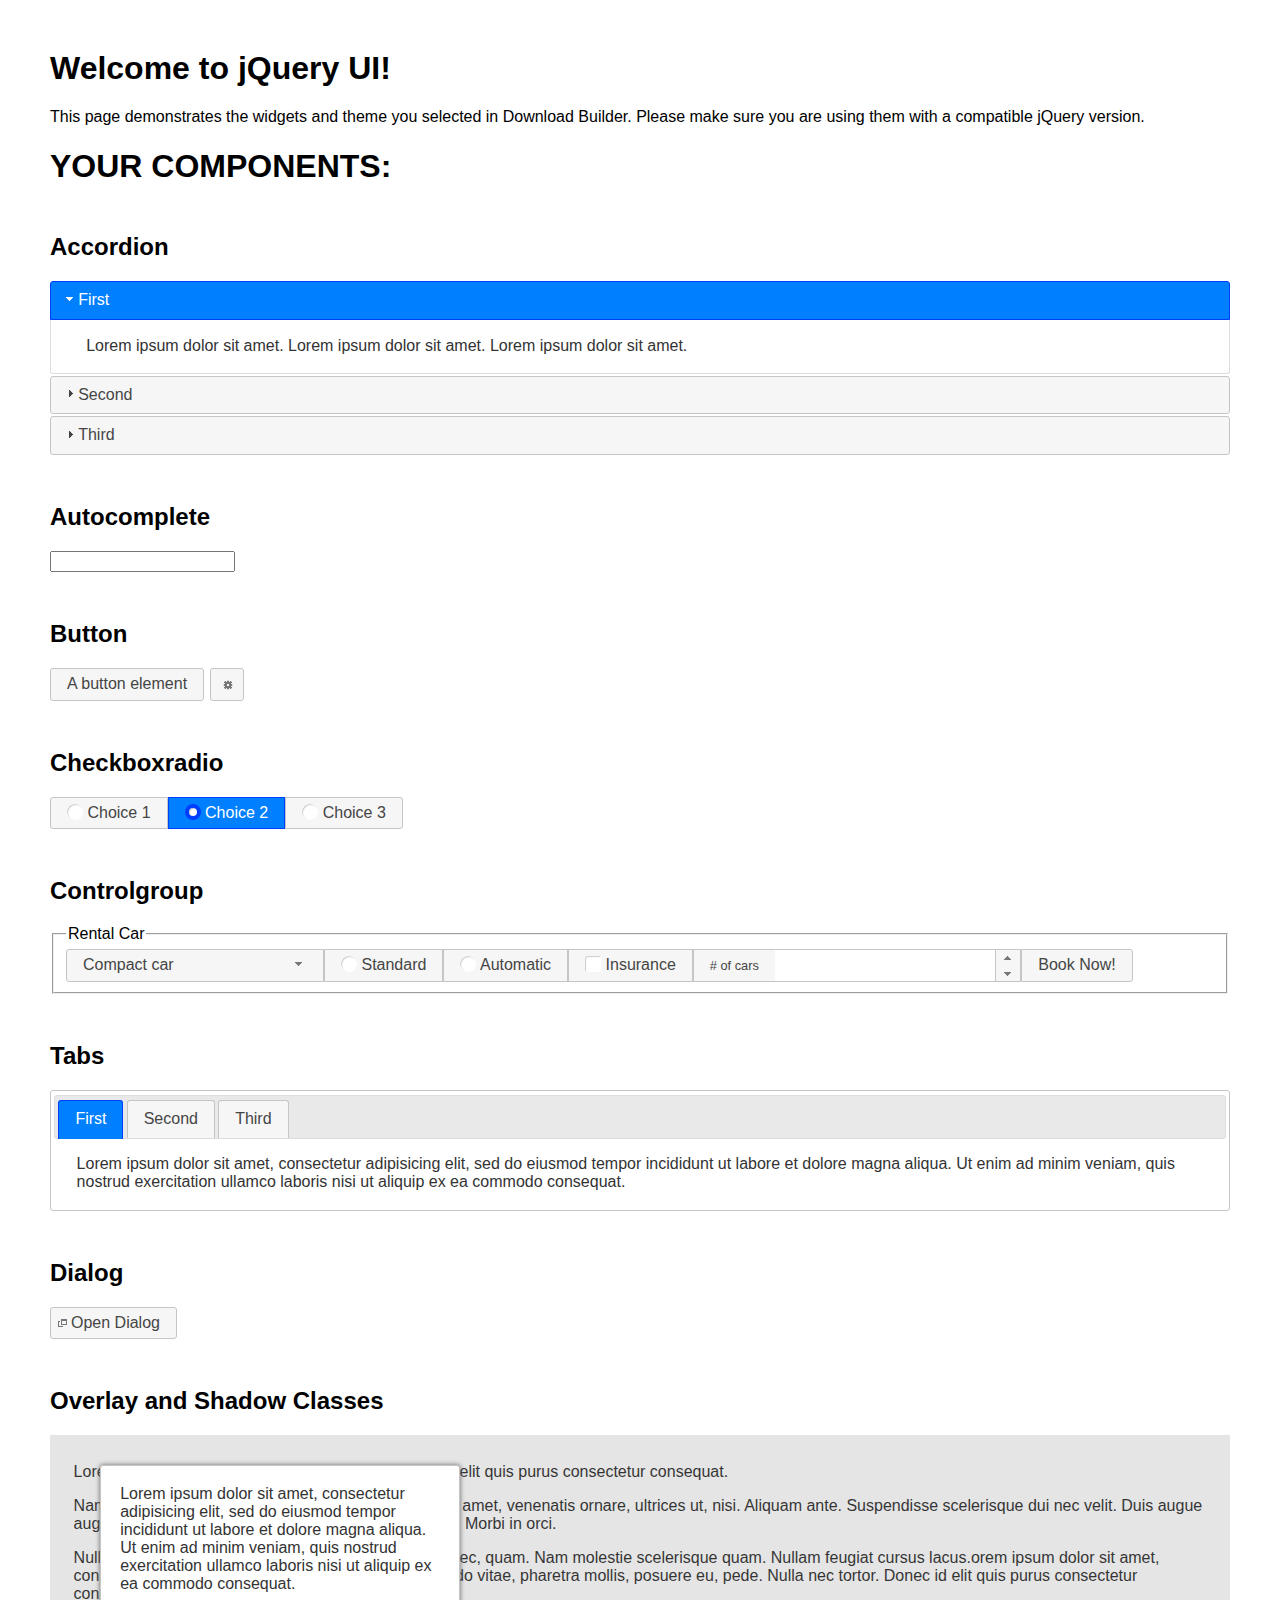
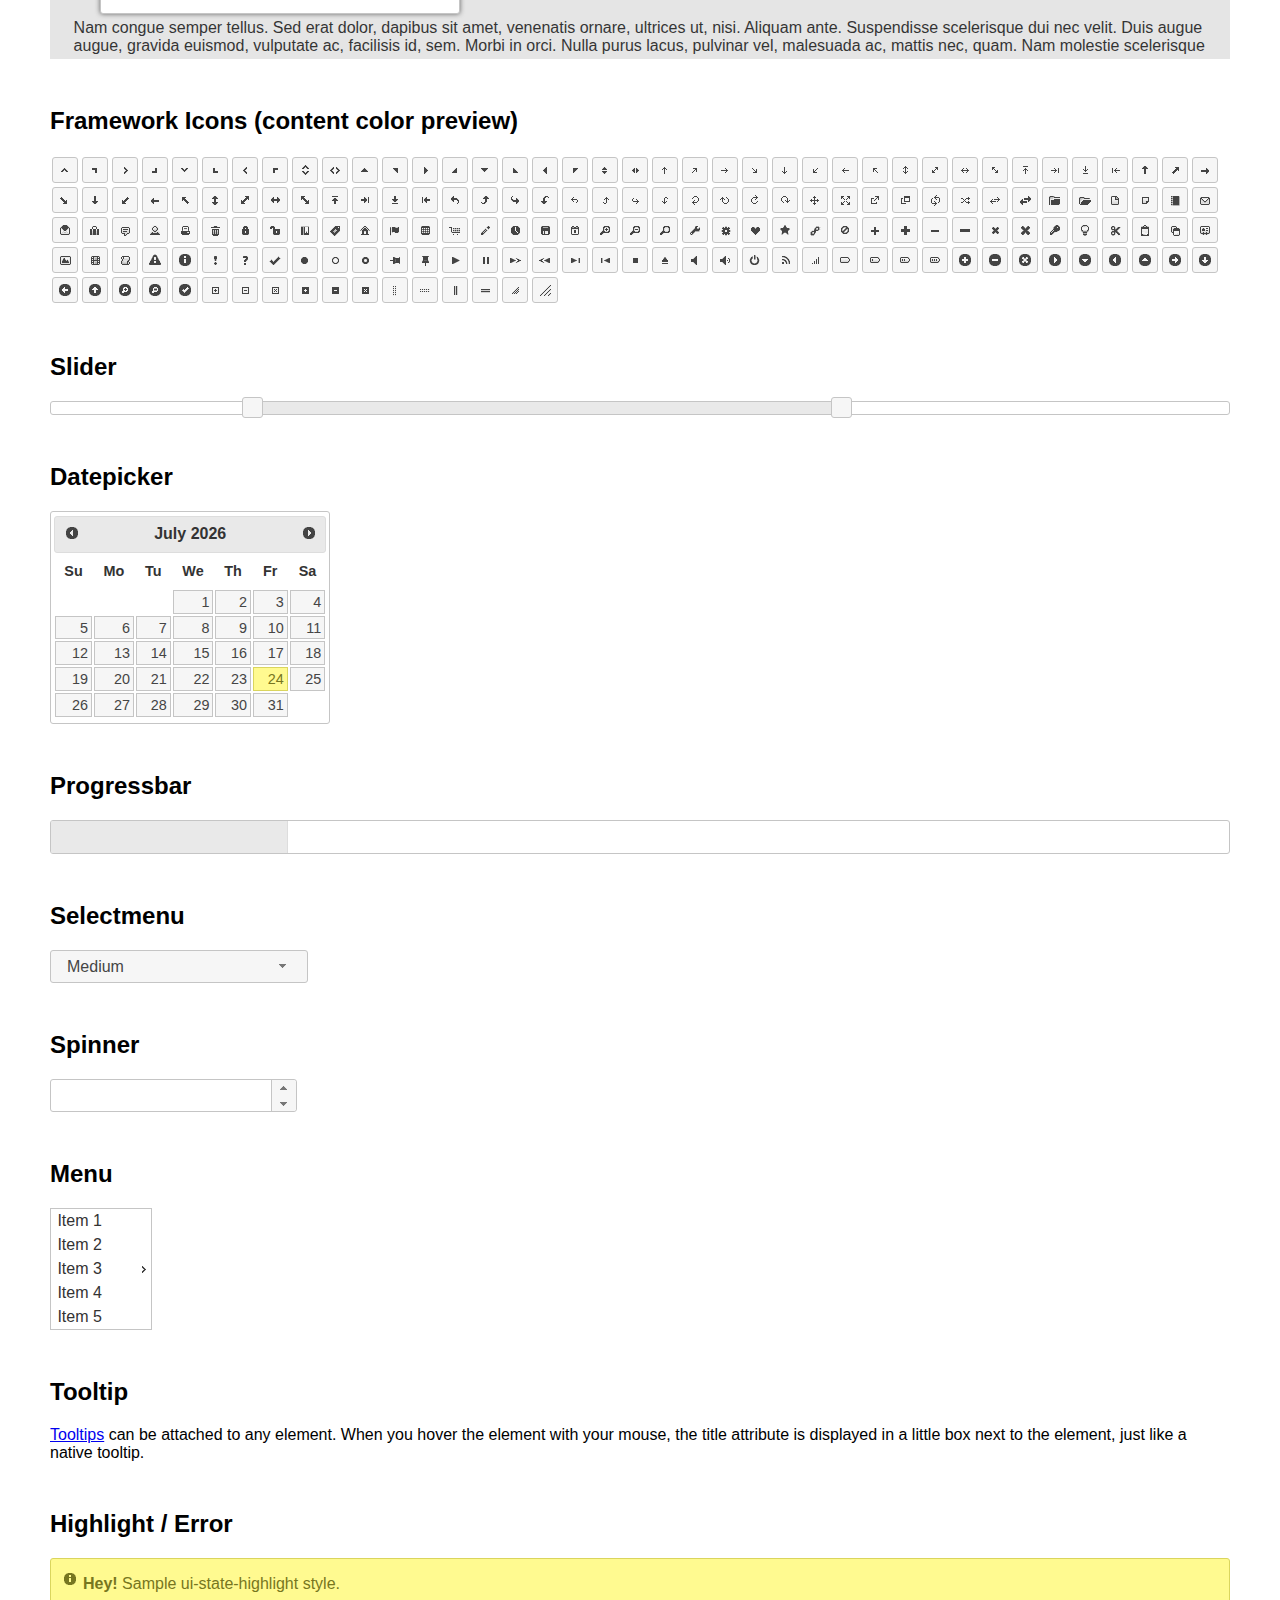
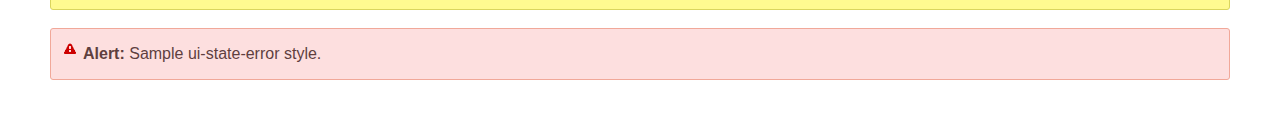
<file: static/js/jquery/jquery-ui-1.12.1.custom/index.html>
<!doctype html>
<html lang="us">
<head>
	<meta charset="utf-8">
	<title>jQuery UI Example Page</title>
	<link href="jquery-ui.css" rel="stylesheet">
	<style>
	body{
		font-family: "Trebuchet MS", sans-serif;
		margin: 50px;
	}
	.demoHeaders {
		margin-top: 2em;
	}
	#dialog-link {
		padding: .4em 1em .4em 20px;
		text-decoration: none;
		position: relative;
	}
	#dialog-link span.ui-icon {
		margin: 0 5px 0 0;
		position: absolute;
		left: .2em;
		top: 50%;
		margin-top: -8px;
	}
	#icons {
		margin: 0;
		padding: 0;
	}
	#icons li {
		margin: 2px;
		position: relative;
		padding: 4px 0;
		cursor: pointer;
		float: left;
		list-style: none;
	}
	#icons span.ui-icon {
		float: left;
		margin: 0 4px;
	}
	.fakewindowcontain .ui-widget-overlay {
		position: absolute;
	}
	select {
		width: 200px;
	}
	</style>
</head>
<body>

<h1>Welcome to jQuery UI!</h1>

<div class="ui-widget">
	<p>This page demonstrates the widgets and theme you selected in Download Builder. Please make sure you are using them with a compatible jQuery version.</p>
</div>

<h1>YOUR COMPONENTS:</h1>


<!-- Accordion -->
<h2 class="demoHeaders">Accordion</h2>
<div id="accordion">
	<h3>First</h3>
	<div>Lorem ipsum dolor sit amet. Lorem ipsum dolor sit amet. Lorem ipsum dolor sit amet.</div>
	<h3>Second</h3>
	<div>Phasellus mattis tincidunt nibh.</div>
	<h3>Third</h3>
	<div>Nam dui erat, auctor a, dignissim quis.</div>
</div>



<!-- Autocomplete -->
<h2 class="demoHeaders">Autocomplete</h2>
<div>
	<input id="autocomplete" title="type &quot;a&quot;">
</div>



<!-- Button -->
<h2 class="demoHeaders">Button</h2>
<button id="button">A button element</button>
<button id="button-icon">An icon-only button</button>



<!-- Checkboxradio -->
<h2 class="demoHeaders">Checkboxradio</h2>
<form style="margin-top: 1em;">
	<div id="radioset">
		<input type="radio" id="radio1" name="radio"><label for="radio1">Choice 1</label>
		<input type="radio" id="radio2" name="radio" checked="checked"><label for="radio2">Choice 2</label>
		<input type="radio" id="radio3" name="radio"><label for="radio3">Choice 3</label>
	</div>
</form>



<!-- Controlgroup -->
<h2 class="demoHeaders">Controlgroup</h2>
<fieldset>
	<legend>Rental Car</legend>
	<div id="controlgroup">
		<select id="car-type">
			<option>Compact car</option>
			<option>Midsize car</option>
			<option>Full size car</option>
			<option>SUV</option>
			<option>Luxury</option>
			<option>Truck</option>
			<option>Van</option>
		</select>
		<label for="transmission-standard">Standard</label>
		<input type="radio" name="transmission" id="transmission-standard">
		<label for="transmission-automatic">Automatic</label>
		<input type="radio" name="transmission" id="transmission-automatic">
		<label for="insurance">Insurance</label>
		<input type="checkbox" name="insurance" id="insurance">
		<label for="horizontal-spinner" class="ui-controlgroup-label"># of cars</label>
		<input id="horizontal-spinner" class="ui-spinner-input">
		<button>Book Now!</button>
	</div>
</fieldset>



<!-- Tabs -->
<h2 class="demoHeaders">Tabs</h2>
<div id="tabs">
	<ul>
		<li><a href="#tabs-1">First</a></li>
		<li><a href="#tabs-2">Second</a></li>
		<li><a href="#tabs-3">Third</a></li>
	</ul>
	<div id="tabs-1">Lorem ipsum dolor sit amet, consectetur adipisicing elit, sed do eiusmod tempor incididunt ut labore et dolore magna aliqua. Ut enim ad minim veniam, quis nostrud exercitation ullamco laboris nisi ut aliquip ex ea commodo consequat.</div>
	<div id="tabs-2">Phasellus mattis tincidunt nibh. Cras orci urna, blandit id, pretium vel, aliquet ornare, felis. Maecenas scelerisque sem non nisl. Fusce sed lorem in enim dictum bibendum.</div>
	<div id="tabs-3">Nam dui erat, auctor a, dignissim quis, sollicitudin eu, felis. Pellentesque nisi urna, interdum eget, sagittis et, consequat vestibulum, lacus. Mauris porttitor ullamcorper augue.</div>
</div>



<h2 class="demoHeaders">Dialog</h2>
<p>
	<button id="dialog-link" class="ui-button ui-corner-all ui-widget">
		<span class="ui-icon ui-icon-newwin"></span>Open Dialog
	</button>
</p>

<h2 class="demoHeaders">Overlay and Shadow Classes</h2>
<div style="position: relative; width: 96%; height: 200px; padding:1% 2%; overflow:hidden;" class="fakewindowcontain">
	<p>Lorem ipsum dolor sit amet,  Nulla nec tortor. Donec id elit quis purus consectetur consequat. </p><p>Nam congue semper tellus. Sed erat dolor, dapibus sit amet, venenatis ornare, ultrices ut, nisi. Aliquam ante. Suspendisse scelerisque dui nec velit. Duis augue augue, gravida euismod, vulputate ac, facilisis id, sem. Morbi in orci. </p><p>Nulla purus lacus, pulvinar vel, malesuada ac, mattis nec, quam. Nam molestie scelerisque quam. Nullam feugiat cursus lacus.orem ipsum dolor sit amet, consectetur adipiscing elit. Donec libero risus, commodo vitae, pharetra mollis, posuere eu, pede. Nulla nec tortor. Donec id elit quis purus consectetur consequat. </p><p>Nam congue semper tellus. Sed erat dolor, dapibus sit amet, venenatis ornare, ultrices ut, nisi. Aliquam ante. Suspendisse scelerisque dui nec velit. Duis augue augue, gravida euismod, vulputate ac, facilisis id, sem. Morbi in orci. Nulla purus lacus, pulvinar vel, malesuada ac, mattis nec, quam. Nam molestie scelerisque quam. </p><p>Nullam feugiat cursus lacus.orem ipsum dolor sit amet, consectetur adipiscing elit. Donec libero risus, commodo vitae, pharetra mollis, posuere eu, pede. Nulla nec tortor. Donec id elit quis purus consectetur consequat. Nam congue semper tellus. Sed erat dolor, dapibus sit amet, venenatis ornare, ultrices ut, nisi. Aliquam ante. </p><p>Suspendisse scelerisque dui nec velit. Duis augue augue, gravida euismod, vulputate ac, facilisis id, sem. Morbi in orci. Nulla purus lacus, pulvinar vel, malesuada ac, mattis nec, quam. Nam molestie scelerisque quam. Nullam feugiat cursus lacus.orem ipsum dolor sit amet, consectetur adipiscing elit. Donec libero risus, commodo vitae, pharetra mollis, posuere eu, pede. Nulla nec tortor. Donec id elit quis purus consectetur consequat. Nam congue semper tellus. Sed erat dolor, dapibus sit amet, venenatis ornare, ultrices ut, nisi. </p>

	<!-- ui-dialog -->
	<div class="ui-widget-overlay ui-front"></div>
	<div style="position: absolute; width: 320px; left: 50px; top: 30px; padding: 1.2em" class="ui-widget ui-front ui-widget-content ui-corner-all ui-widget-shadow">
		Lorem ipsum dolor sit amet, consectetur adipisicing elit, sed do eiusmod tempor incididunt ut labore et dolore magna aliqua. Ut enim ad minim veniam, quis nostrud exercitation ullamco laboris nisi ut aliquip ex ea commodo consequat.
	</div>

</div>

<!-- ui-dialog -->
<div id="dialog" title="Dialog Title">
	<p>Lorem ipsum dolor sit amet, consectetur adipisicing elit, sed do eiusmod tempor incididunt ut labore et dolore magna aliqua. Ut enim ad minim veniam, quis nostrud exercitation ullamco laboris nisi ut aliquip ex ea commodo consequat.</p>
</div>



<h2 class="demoHeaders">Framework Icons (content color preview)</h2>
<ul id="icons" class="ui-widget ui-helper-clearfix">
	<li class="ui-state-default ui-corner-all" title=".ui-icon-caret-1-n"><span class="ui-icon ui-icon-caret-1-n"></span></li>
	<li class="ui-state-default ui-corner-all" title=".ui-icon-caret-1-ne"><span class="ui-icon ui-icon-caret-1-ne"></span></li>
	<li class="ui-state-default ui-corner-all" title=".ui-icon-caret-1-e"><span class="ui-icon ui-icon-caret-1-e"></span></li>
	<li class="ui-state-default ui-corner-all" title=".ui-icon-caret-1-se"><span class="ui-icon ui-icon-caret-1-se"></span></li>
	<li class="ui-state-default ui-corner-all" title=".ui-icon-caret-1-s"><span class="ui-icon ui-icon-caret-1-s"></span></li>
	<li class="ui-state-default ui-corner-all" title=".ui-icon-caret-1-sw"><span class="ui-icon ui-icon-caret-1-sw"></span></li>
	<li class="ui-state-default ui-corner-all" title=".ui-icon-caret-1-w"><span class="ui-icon ui-icon-caret-1-w"></span></li>
	<li class="ui-state-default ui-corner-all" title=".ui-icon-caret-1-nw"><span class="ui-icon ui-icon-caret-1-nw"></span></li>
	<li class="ui-state-default ui-corner-all" title=".ui-icon-caret-2-n-s"><span class="ui-icon ui-icon-caret-2-n-s"></span></li>
	<li class="ui-state-default ui-corner-all" title=".ui-icon-caret-2-e-w"><span class="ui-icon ui-icon-caret-2-e-w"></span></li>
	<li class="ui-state-default ui-corner-all" title=".ui-icon-triangle-1-n"><span class="ui-icon ui-icon-triangle-1-n"></span></li>
	<li class="ui-state-default ui-corner-all" title=".ui-icon-triangle-1-ne"><span class="ui-icon ui-icon-triangle-1-ne"></span></li>
	<li class="ui-state-default ui-corner-all" title=".ui-icon-triangle-1-e"><span class="ui-icon ui-icon-triangle-1-e"></span></li>
	<li class="ui-state-default ui-corner-all" title=".ui-icon-triangle-1-se"><span class="ui-icon ui-icon-triangle-1-se"></span></li>
	<li class="ui-state-default ui-corner-all" title=".ui-icon-triangle-1-s"><span class="ui-icon ui-icon-triangle-1-s"></span></li>
	<li class="ui-state-default ui-corner-all" title=".ui-icon-triangle-1-sw"><span class="ui-icon ui-icon-triangle-1-sw"></span></li>
	<li class="ui-state-default ui-corner-all" title=".ui-icon-triangle-1-w"><span class="ui-icon ui-icon-triangle-1-w"></span></li>
	<li class="ui-state-default ui-corner-all" title=".ui-icon-triangle-1-nw"><span class="ui-icon ui-icon-triangle-1-nw"></span></li>
	<li class="ui-state-default ui-corner-all" title=".ui-icon-triangle-2-n-s"><span class="ui-icon ui-icon-triangle-2-n-s"></span></li>
	<li class="ui-state-default ui-corner-all" title=".ui-icon-triangle-2-e-w"><span class="ui-icon ui-icon-triangle-2-e-w"></span></li>
	<li class="ui-state-default ui-corner-all" title=".ui-icon-arrow-1-n"><span class="ui-icon ui-icon-arrow-1-n"></span></li>
	<li class="ui-state-default ui-corner-all" title=".ui-icon-arrow-1-ne"><span class="ui-icon ui-icon-arrow-1-ne"></span></li>
	<li class="ui-state-default ui-corner-all" title=".ui-icon-arrow-1-e"><span class="ui-icon ui-icon-arrow-1-e"></span></li>
	<li class="ui-state-default ui-corner-all" title=".ui-icon-arrow-1-se"><span class="ui-icon ui-icon-arrow-1-se"></span></li>
	<li class="ui-state-default ui-corner-all" title=".ui-icon-arrow-1-s"><span class="ui-icon ui-icon-arrow-1-s"></span></li>
	<li class="ui-state-default ui-corner-all" title=".ui-icon-arrow-1-sw"><span class="ui-icon ui-icon-arrow-1-sw"></span></li>
	<li class="ui-state-default ui-corner-all" title=".ui-icon-arrow-1-w"><span class="ui-icon ui-icon-arrow-1-w"></span></li>
	<li class="ui-state-default ui-corner-all" title=".ui-icon-arrow-1-nw"><span class="ui-icon ui-icon-arrow-1-nw"></span></li>
	<li class="ui-state-default ui-corner-all" title=".ui-icon-arrow-2-n-s"><span class="ui-icon ui-icon-arrow-2-n-s"></span></li>
	<li class="ui-state-default ui-corner-all" title=".ui-icon-arrow-2-ne-sw"><span class="ui-icon ui-icon-arrow-2-ne-sw"></span></li>
	<li class="ui-state-default ui-corner-all" title=".ui-icon-arrow-2-e-w"><span class="ui-icon ui-icon-arrow-2-e-w"></span></li>
	<li class="ui-state-default ui-corner-all" title=".ui-icon-arrow-2-se-nw"><span class="ui-icon ui-icon-arrow-2-se-nw"></span></li>
	<li class="ui-state-default ui-corner-all" title=".ui-icon-arrowstop-1-n"><span class="ui-icon ui-icon-arrowstop-1-n"></span></li>
	<li class="ui-state-default ui-corner-all" title=".ui-icon-arrowstop-1-e"><span class="ui-icon ui-icon-arrowstop-1-e"></span></li>
	<li class="ui-state-default ui-corner-all" title=".ui-icon-arrowstop-1-s"><span class="ui-icon ui-icon-arrowstop-1-s"></span></li>
	<li class="ui-state-default ui-corner-all" title=".ui-icon-arrowstop-1-w"><span class="ui-icon ui-icon-arrowstop-1-w"></span></li>
	<li class="ui-state-default ui-corner-all" title=".ui-icon-arrowthick-1-n"><span class="ui-icon ui-icon-arrowthick-1-n"></span></li>
	<li class="ui-state-default ui-corner-all" title=".ui-icon-arrowthick-1-ne"><span class="ui-icon ui-icon-arrowthick-1-ne"></span></li>
	<li class="ui-state-default ui-corner-all" title=".ui-icon-arrowthick-1-e"><span class="ui-icon ui-icon-arrowthick-1-e"></span></li>
	<li class="ui-state-default ui-corner-all" title=".ui-icon-arrowthick-1-se"><span class="ui-icon ui-icon-arrowthick-1-se"></span></li>
	<li class="ui-state-default ui-corner-all" title=".ui-icon-arrowthick-1-s"><span class="ui-icon ui-icon-arrowthick-1-s"></span></li>
	<li class="ui-state-default ui-corner-all" title=".ui-icon-arrowthick-1-sw"><span class="ui-icon ui-icon-arrowthick-1-sw"></span></li>
	<li class="ui-state-default ui-corner-all" title=".ui-icon-arrowthick-1-w"><span class="ui-icon ui-icon-arrowthick-1-w"></span></li>
	<li class="ui-state-default ui-corner-all" title=".ui-icon-arrowthick-1-nw"><span class="ui-icon ui-icon-arrowthick-1-nw"></span></li>
	<li class="ui-state-default ui-corner-all" title=".ui-icon-arrowthick-2-n-s"><span class="ui-icon ui-icon-arrowthick-2-n-s"></span></li>
	<li class="ui-state-default ui-corner-all" title=".ui-icon-arrowthick-2-ne-sw"><span class="ui-icon ui-icon-arrowthick-2-ne-sw"></span></li>
	<li class="ui-state-default ui-corner-all" title=".ui-icon-arrowthick-2-e-w"><span class="ui-icon ui-icon-arrowthick-2-e-w"></span></li>
	<li class="ui-state-default ui-corner-all" title=".ui-icon-arrowthick-2-se-nw"><span class="ui-icon ui-icon-arrowthick-2-se-nw"></span></li>
	<li class="ui-state-default ui-corner-all" title=".ui-icon-arrowthickstop-1-n"><span class="ui-icon ui-icon-arrowthickstop-1-n"></span></li>
	<li class="ui-state-default ui-corner-all" title=".ui-icon-arrowthickstop-1-e"><span class="ui-icon ui-icon-arrowthickstop-1-e"></span></li>
	<li class="ui-state-default ui-corner-all" title=".ui-icon-arrowthickstop-1-s"><span class="ui-icon ui-icon-arrowthickstop-1-s"></span></li>
	<li class="ui-state-default ui-corner-all" title=".ui-icon-arrowthickstop-1-w"><span class="ui-icon ui-icon-arrowthickstop-1-w"></span></li>
	<li class="ui-state-default ui-corner-all" title=".ui-icon-arrowreturnthick-1-w"><span class="ui-icon ui-icon-arrowreturnthick-1-w"></span></li>
	<li class="ui-state-default ui-corner-all" title=".ui-icon-arrowreturnthick-1-n"><span class="ui-icon ui-icon-arrowreturnthick-1-n"></span></li>
	<li class="ui-state-default ui-corner-all" title=".ui-icon-arrowreturnthick-1-e"><span class="ui-icon ui-icon-arrowreturnthick-1-e"></span></li>
	<li class="ui-state-default ui-corner-all" title=".ui-icon-arrowreturnthick-1-s"><span class="ui-icon ui-icon-arrowreturnthick-1-s"></span></li>
	<li class="ui-state-default ui-corner-all" title=".ui-icon-arrowreturn-1-w"><span class="ui-icon ui-icon-arrowreturn-1-w"></span></li>
	<li class="ui-state-default ui-corner-all" title=".ui-icon-arrowreturn-1-n"><span class="ui-icon ui-icon-arrowreturn-1-n"></span></li>
	<li class="ui-state-default ui-corner-all" title=".ui-icon-arrowreturn-1-e"><span class="ui-icon ui-icon-arrowreturn-1-e"></span></li>
	<li class="ui-state-default ui-corner-all" title=".ui-icon-arrowreturn-1-s"><span class="ui-icon ui-icon-arrowreturn-1-s"></span></li>
	<li class="ui-state-default ui-corner-all" title=".ui-icon-arrowrefresh-1-w"><span class="ui-icon ui-icon-arrowrefresh-1-w"></span></li>
	<li class="ui-state-default ui-corner-all" title=".ui-icon-arrowrefresh-1-n"><span class="ui-icon ui-icon-arrowrefresh-1-n"></span></li>
	<li class="ui-state-default ui-corner-all" title=".ui-icon-arrowrefresh-1-e"><span class="ui-icon ui-icon-arrowrefresh-1-e"></span></li>
	<li class="ui-state-default ui-corner-all" title=".ui-icon-arrowrefresh-1-s"><span class="ui-icon ui-icon-arrowrefresh-1-s"></span></li>
	<li class="ui-state-default ui-corner-all" title=".ui-icon-arrow-4"><span class="ui-icon ui-icon-arrow-4"></span></li>
	<li class="ui-state-default ui-corner-all" title=".ui-icon-arrow-4-diag"><span class="ui-icon ui-icon-arrow-4-diag"></span></li>
	<li class="ui-state-default ui-corner-all" title=".ui-icon-extlink"><span class="ui-icon ui-icon-extlink"></span></li>
	<li class="ui-state-default ui-corner-all" title=".ui-icon-newwin"><span class="ui-icon ui-icon-newwin"></span></li>
	<li class="ui-state-default ui-corner-all" title=".ui-icon-refresh"><span class="ui-icon ui-icon-refresh"></span></li>
	<li class="ui-state-default ui-corner-all" title=".ui-icon-shuffle"><span class="ui-icon ui-icon-shuffle"></span></li>
	<li class="ui-state-default ui-corner-all" title=".ui-icon-transfer-e-w"><span class="ui-icon ui-icon-transfer-e-w"></span></li>
	<li class="ui-state-default ui-corner-all" title=".ui-icon-transferthick-e-w"><span class="ui-icon ui-icon-transferthick-e-w"></span></li>
	<li class="ui-state-default ui-corner-all" title=".ui-icon-folder-collapsed"><span class="ui-icon ui-icon-folder-collapsed"></span></li>
	<li class="ui-state-default ui-corner-all" title=".ui-icon-folder-open"><span class="ui-icon ui-icon-folder-open"></span></li>
	<li class="ui-state-default ui-corner-all" title=".ui-icon-document"><span class="ui-icon ui-icon-document"></span></li>
	<li class="ui-state-default ui-corner-all" title=".ui-icon-document-b"><span class="ui-icon ui-icon-document-b"></span></li>
	<li class="ui-state-default ui-corner-all" title=".ui-icon-note"><span class="ui-icon ui-icon-note"></span></li>
	<li class="ui-state-default ui-corner-all" title=".ui-icon-mail-closed"><span class="ui-icon ui-icon-mail-closed"></span></li>
	<li class="ui-state-default ui-corner-all" title=".ui-icon-mail-open"><span class="ui-icon ui-icon-mail-open"></span></li>
	<li class="ui-state-default ui-corner-all" title=".ui-icon-suitcase"><span class="ui-icon ui-icon-suitcase"></span></li>
	<li class="ui-state-default ui-corner-all" title=".ui-icon-comment"><span class="ui-icon ui-icon-comment"></span></li>
	<li class="ui-state-default ui-corner-all" title=".ui-icon-person"><span class="ui-icon ui-icon-person"></span></li>
	<li class="ui-state-default ui-corner-all" title=".ui-icon-print"><span class="ui-icon ui-icon-print"></span></li>
	<li class="ui-state-default ui-corner-all" title=".ui-icon-trash"><span class="ui-icon ui-icon-trash"></span></li>
	<li class="ui-state-default ui-corner-all" title=".ui-icon-locked"><span class="ui-icon ui-icon-locked"></span></li>
	<li class="ui-state-default ui-corner-all" title=".ui-icon-unlocked"><span class="ui-icon ui-icon-unlocked"></span></li>
	<li class="ui-state-default ui-corner-all" title=".ui-icon-bookmark"><span class="ui-icon ui-icon-bookmark"></span></li>
	<li class="ui-state-default ui-corner-all" title=".ui-icon-tag"><span class="ui-icon ui-icon-tag"></span></li>
	<li class="ui-state-default ui-corner-all" title=".ui-icon-home"><span class="ui-icon ui-icon-home"></span></li>
	<li class="ui-state-default ui-corner-all" title=".ui-icon-flag"><span class="ui-icon ui-icon-flag"></span></li>
	<li class="ui-state-default ui-corner-all" title=".ui-icon-calculator"><span class="ui-icon ui-icon-calculator"></span></li>
	<li class="ui-state-default ui-corner-all" title=".ui-icon-cart"><span class="ui-icon ui-icon-cart"></span></li>
	<li class="ui-state-default ui-corner-all" title=".ui-icon-pencil"><span class="ui-icon ui-icon-pencil"></span></li>
	<li class="ui-state-default ui-corner-all" title=".ui-icon-clock"><span class="ui-icon ui-icon-clock"></span></li>
	<li class="ui-state-default ui-corner-all" title=".ui-icon-disk"><span class="ui-icon ui-icon-disk"></span></li>
	<li class="ui-state-default ui-corner-all" title=".ui-icon-calendar"><span class="ui-icon ui-icon-calendar"></span></li>
	<li class="ui-state-default ui-corner-all" title=".ui-icon-zoomin"><span class="ui-icon ui-icon-zoomin"></span></li>
	<li class="ui-state-default ui-corner-all" title=".ui-icon-zoomout"><span class="ui-icon ui-icon-zoomout"></span></li>
	<li class="ui-state-default ui-corner-all" title=".ui-icon-search"><span class="ui-icon ui-icon-search"></span></li>
	<li class="ui-state-default ui-corner-all" title=".ui-icon-wrench"><span class="ui-icon ui-icon-wrench"></span></li>
	<li class="ui-state-default ui-corner-all" title=".ui-icon-gear"><span class="ui-icon ui-icon-gear"></span></li>
	<li class="ui-state-default ui-corner-all" title=".ui-icon-heart"><span class="ui-icon ui-icon-heart"></span></li>
	<li class="ui-state-default ui-corner-all" title=".ui-icon-star"><span class="ui-icon ui-icon-star"></span></li>
	<li class="ui-state-default ui-corner-all" title=".ui-icon-link"><span class="ui-icon ui-icon-link"></span></li>
	<li class="ui-state-default ui-corner-all" title=".ui-icon-cancel"><span class="ui-icon ui-icon-cancel"></span></li>
	<li class="ui-state-default ui-corner-all" title=".ui-icon-plus"><span class="ui-icon ui-icon-plus"></span></li>
	<li class="ui-state-default ui-corner-all" title=".ui-icon-plusthick"><span class="ui-icon ui-icon-plusthick"></span></li>
	<li class="ui-state-default ui-corner-all" title=".ui-icon-minus"><span class="ui-icon ui-icon-minus"></span></li>
	<li class="ui-state-default ui-corner-all" title=".ui-icon-minusthick"><span class="ui-icon ui-icon-minusthick"></span></li>
	<li class="ui-state-default ui-corner-all" title=".ui-icon-close"><span class="ui-icon ui-icon-close"></span></li>
	<li class="ui-state-default ui-corner-all" title=".ui-icon-closethick"><span class="ui-icon ui-icon-closethick"></span></li>
	<li class="ui-state-default ui-corner-all" title=".ui-icon-key"><span class="ui-icon ui-icon-key"></span></li>
	<li class="ui-state-default ui-corner-all" title=".ui-icon-lightbulb"><span class="ui-icon ui-icon-lightbulb"></span></li>
	<li class="ui-state-default ui-corner-all" title=".ui-icon-scissors"><span class="ui-icon ui-icon-scissors"></span></li>
	<li class="ui-state-default ui-corner-all" title=".ui-icon-clipboard"><span class="ui-icon ui-icon-clipboard"></span></li>
	<li class="ui-state-default ui-corner-all" title=".ui-icon-copy"><span class="ui-icon ui-icon-copy"></span></li>
	<li class="ui-state-default ui-corner-all" title=".ui-icon-contact"><span class="ui-icon ui-icon-contact"></span></li>
	<li class="ui-state-default ui-corner-all" title=".ui-icon-image"><span class="ui-icon ui-icon-image"></span></li>
	<li class="ui-state-default ui-corner-all" title=".ui-icon-video"><span class="ui-icon ui-icon-video"></span></li>
	<li class="ui-state-default ui-corner-all" title=".ui-icon-script"><span class="ui-icon ui-icon-script"></span></li>
	<li class="ui-state-default ui-corner-all" title=".ui-icon-alert"><span class="ui-icon ui-icon-alert"></span></li>
	<li class="ui-state-default ui-corner-all" title=".ui-icon-info"><span class="ui-icon ui-icon-info"></span></li>
	<li class="ui-state-default ui-corner-all" title=".ui-icon-notice"><span class="ui-icon ui-icon-notice"></span></li>
	<li class="ui-state-default ui-corner-all" title=".ui-icon-help"><span class="ui-icon ui-icon-help"></span></li>
	<li class="ui-state-default ui-corner-all" title=".ui-icon-check"><span class="ui-icon ui-icon-check"></span></li>
	<li class="ui-state-default ui-corner-all" title=".ui-icon-bullet"><span class="ui-icon ui-icon-bullet"></span></li>
	<li class="ui-state-default ui-corner-all" title=".ui-icon-radio-off"><span class="ui-icon ui-icon-radio-off"></span></li>
	<li class="ui-state-default ui-corner-all" title=".ui-icon-radio-on"><span class="ui-icon ui-icon-radio-on"></span></li>
	<li class="ui-state-default ui-corner-all" title=".ui-icon-pin-w"><span class="ui-icon ui-icon-pin-w"></span></li>
	<li class="ui-state-default ui-corner-all" title=".ui-icon-pin-s"><span class="ui-icon ui-icon-pin-s"></span></li>
	<li class="ui-state-default ui-corner-all" title=".ui-icon-play"><span class="ui-icon ui-icon-play"></span></li>
	<li class="ui-state-default ui-corner-all" title=".ui-icon-pause"><span class="ui-icon ui-icon-pause"></span></li>
	<li class="ui-state-default ui-corner-all" title=".ui-icon-seek-next"><span class="ui-icon ui-icon-seek-next"></span></li>
	<li class="ui-state-default ui-corner-all" title=".ui-icon-seek-prev"><span class="ui-icon ui-icon-seek-prev"></span></li>
	<li class="ui-state-default ui-corner-all" title=".ui-icon-seek-end"><span class="ui-icon ui-icon-seek-end"></span></li>
	<li class="ui-state-default ui-corner-all" title=".ui-icon-seek-first"><span class="ui-icon ui-icon-seek-first"></span></li>
	<li class="ui-state-default ui-corner-all" title=".ui-icon-stop"><span class="ui-icon ui-icon-stop"></span></li>
	<li class="ui-state-default ui-corner-all" title=".ui-icon-eject"><span class="ui-icon ui-icon-eject"></span></li>
	<li class="ui-state-default ui-corner-all" title=".ui-icon-volume-off"><span class="ui-icon ui-icon-volume-off"></span></li>
	<li class="ui-state-default ui-corner-all" title=".ui-icon-volume-on"><span class="ui-icon ui-icon-volume-on"></span></li>
	<li class="ui-state-default ui-corner-all" title=".ui-icon-power"><span class="ui-icon ui-icon-power"></span></li>
	<li class="ui-state-default ui-corner-all" title=".ui-icon-signal-diag"><span class="ui-icon ui-icon-signal-diag"></span></li>
	<li class="ui-state-default ui-corner-all" title=".ui-icon-signal"><span class="ui-icon ui-icon-signal"></span></li>
	<li class="ui-state-default ui-corner-all" title=".ui-icon-battery-0"><span class="ui-icon ui-icon-battery-0"></span></li>
	<li class="ui-state-default ui-corner-all" title=".ui-icon-battery-1"><span class="ui-icon ui-icon-battery-1"></span></li>
	<li class="ui-state-default ui-corner-all" title=".ui-icon-battery-2"><span class="ui-icon ui-icon-battery-2"></span></li>
	<li class="ui-state-default ui-corner-all" title=".ui-icon-battery-3"><span class="ui-icon ui-icon-battery-3"></span></li>
	<li class="ui-state-default ui-corner-all" title=".ui-icon-circle-plus"><span class="ui-icon ui-icon-circle-plus"></span></li>
	<li class="ui-state-default ui-corner-all" title=".ui-icon-circle-minus"><span class="ui-icon ui-icon-circle-minus"></span></li>
	<li class="ui-state-default ui-corner-all" title=".ui-icon-circle-close"><span class="ui-icon ui-icon-circle-close"></span></li>
	<li class="ui-state-default ui-corner-all" title=".ui-icon-circle-triangle-e"><span class="ui-icon ui-icon-circle-triangle-e"></span></li>
	<li class="ui-state-default ui-corner-all" title=".ui-icon-circle-triangle-s"><span class="ui-icon ui-icon-circle-triangle-s"></span></li>
	<li class="ui-state-default ui-corner-all" title=".ui-icon-circle-triangle-w"><span class="ui-icon ui-icon-circle-triangle-w"></span></li>
	<li class="ui-state-default ui-corner-all" title=".ui-icon-circle-triangle-n"><span class="ui-icon ui-icon-circle-triangle-n"></span></li>
	<li class="ui-state-default ui-corner-all" title=".ui-icon-circle-arrow-e"><span class="ui-icon ui-icon-circle-arrow-e"></span></li>
	<li class="ui-state-default ui-corner-all" title=".ui-icon-circle-arrow-s"><span class="ui-icon ui-icon-circle-arrow-s"></span></li>
	<li class="ui-state-default ui-corner-all" title=".ui-icon-circle-arrow-w"><span class="ui-icon ui-icon-circle-arrow-w"></span></li>
	<li class="ui-state-default ui-corner-all" title=".ui-icon-circle-arrow-n"><span class="ui-icon ui-icon-circle-arrow-n"></span></li>
	<li class="ui-state-default ui-corner-all" title=".ui-icon-circle-zoomin"><span class="ui-icon ui-icon-circle-zoomin"></span></li>
	<li class="ui-state-default ui-corner-all" title=".ui-icon-circle-zoomout"><span class="ui-icon ui-icon-circle-zoomout"></span></li>
	<li class="ui-state-default ui-corner-all" title=".ui-icon-circle-check"><span class="ui-icon ui-icon-circle-check"></span></li>
	<li class="ui-state-default ui-corner-all" title=".ui-icon-circlesmall-plus"><span class="ui-icon ui-icon-circlesmall-plus"></span></li>
	<li class="ui-state-default ui-corner-all" title=".ui-icon-circlesmall-minus"><span class="ui-icon ui-icon-circlesmall-minus"></span></li>
	<li class="ui-state-default ui-corner-all" title=".ui-icon-circlesmall-close"><span class="ui-icon ui-icon-circlesmall-close"></span></li>
	<li class="ui-state-default ui-corner-all" title=".ui-icon-squaresmall-plus"><span class="ui-icon ui-icon-squaresmall-plus"></span></li>
	<li class="ui-state-default ui-corner-all" title=".ui-icon-squaresmall-minus"><span class="ui-icon ui-icon-squaresmall-minus"></span></li>
	<li class="ui-state-default ui-corner-all" title=".ui-icon-squaresmall-close"><span class="ui-icon ui-icon-squaresmall-close"></span></li>
	<li class="ui-state-default ui-corner-all" title=".ui-icon-grip-dotted-vertical"><span class="ui-icon ui-icon-grip-dotted-vertical"></span></li>
	<li class="ui-state-default ui-corner-all" title=".ui-icon-grip-dotted-horizontal"><span class="ui-icon ui-icon-grip-dotted-horizontal"></span></li>
	<li class="ui-state-default ui-corner-all" title=".ui-icon-grip-solid-vertical"><span class="ui-icon ui-icon-grip-solid-vertical"></span></li>
	<li class="ui-state-default ui-corner-all" title=".ui-icon-grip-solid-horizontal"><span class="ui-icon ui-icon-grip-solid-horizontal"></span></li>
	<li class="ui-state-default ui-corner-all" title=".ui-icon-gripsmall-diagonal-se"><span class="ui-icon ui-icon-gripsmall-diagonal-se"></span></li>
	<li class="ui-state-default ui-corner-all" title=".ui-icon-grip-diagonal-se"><span class="ui-icon ui-icon-grip-diagonal-se"></span></li>
</ul>


<!-- Slider -->
<h2 class="demoHeaders">Slider</h2>
<div id="slider"></div>



<!-- Datepicker -->
<h2 class="demoHeaders">Datepicker</h2>
<div id="datepicker"></div>



<!-- Progressbar -->
<h2 class="demoHeaders">Progressbar</h2>
<div id="progressbar"></div>



<!-- Progressbar -->
<h2 class="demoHeaders">Selectmenu</h2>
<select id="selectmenu">
	<option>Slower</option>
	<option>Slow</option>
	<option selected="selected">Medium</option>
	<option>Fast</option>
	<option>Faster</option>
</select>



<!-- Spinner -->
<h2 class="demoHeaders">Spinner</h2>
<input id="spinner">



<!-- Menu -->
<h2 class="demoHeaders">Menu</h2>
<ul style="width:100px;" id="menu">
	<li><div>Item 1</div></li>
	<li><div>Item 2</div></li>
	<li><div>Item 3</div>
		<ul>
			<li><div>Item 3-1</div></li>
			<li><div>Item 3-2</div></li>
			<li><div>Item 3-3</div></li>
			<li><div>Item 3-4</div></li>
			<li><div>Item 3-5</div></li>
		</ul>
	</li>
	<li><div>Item 4</div></li>
	<li><div>Item 5</div></li>
</ul>



<!-- Tooltip -->
<h2 class="demoHeaders">Tooltip</h2>
<p id="tooltip">
	<a href="#" title="That&apos;s what this widget is">Tooltips</a> can be attached to any element. When you hover
the element with your mouse, the title attribute is displayed in a little box next to the element, just like a native tooltip.
</p>


<!-- Highlight / Error -->
<h2 class="demoHeaders">Highlight / Error</h2>
<div class="ui-widget">
	<div class="ui-state-highlight ui-corner-all" style="margin-top: 20px; padding: 0 .7em;">
		<p><span class="ui-icon ui-icon-info" style="float: left; margin-right: .3em;"></span>
		<strong>Hey!</strong> Sample ui-state-highlight style.</p>
	</div>
</div>
<br>
<div class="ui-widget">
	<div class="ui-state-error ui-corner-all" style="padding: 0 .7em;">
		<p><span class="ui-icon ui-icon-alert" style="float: left; margin-right: .3em;"></span>
		<strong>Alert:</strong> Sample ui-state-error style.</p>
	</div>
</div>

<script src="external/jquery/jquery.js"></script>
<script src="jquery-ui.js"></script>
<script>

$( "#accordion" ).accordion();



var availableTags = [
	"ActionScript",
	"AppleScript",
	"Asp",
	"BASIC",
	"C",
	"C++",
	"Clojure",
	"COBOL",
	"ColdFusion",
	"Erlang",
	"Fortran",
	"Groovy",
	"Haskell",
	"Java",
	"JavaScript",
	"Lisp",
	"Perl",
	"PHP",
	"Python",
	"Ruby",
	"Scala",
	"Scheme"
];
$( "#autocomplete" ).autocomplete({
	source: availableTags
});



$( "#button" ).button();
$( "#button-icon" ).button({
	icon: "ui-icon-gear",
	showLabel: false
});



$( "#radioset" ).buttonset();



$( "#controlgroup" ).controlgroup();



$( "#tabs" ).tabs();



$( "#dialog" ).dialog({
	autoOpen: false,
	width: 400,
	buttons: [
		{
			text: "Ok",
			click: function() {
				$( this ).dialog( "close" );
			}
		},
		{
			text: "Cancel",
			click: function() {
				$( this ).dialog( "close" );
			}
		}
	]
});

// Link to open the dialog
$( "#dialog-link" ).click(function( event ) {
	$( "#dialog" ).dialog( "open" );
	event.preventDefault();
});



$( "#datepicker" ).datepicker({
	inline: true
});



$( "#slider" ).slider({
	range: true,
	values: [ 17, 67 ]
});



$( "#progressbar" ).progressbar({
	value: 20
});



$( "#spinner" ).spinner();



$( "#menu" ).menu();



$( "#tooltip" ).tooltip();



$( "#selectmenu" ).selectmenu();


// Hover states on the static widgets
$( "#dialog-link, #icons li" ).hover(
	function() {
		$( this ).addClass( "ui-state-hover" );
	},
	function() {
		$( this ).removeClass( "ui-state-hover" );
	}
);
</script>
</body>
</html>
</file>
